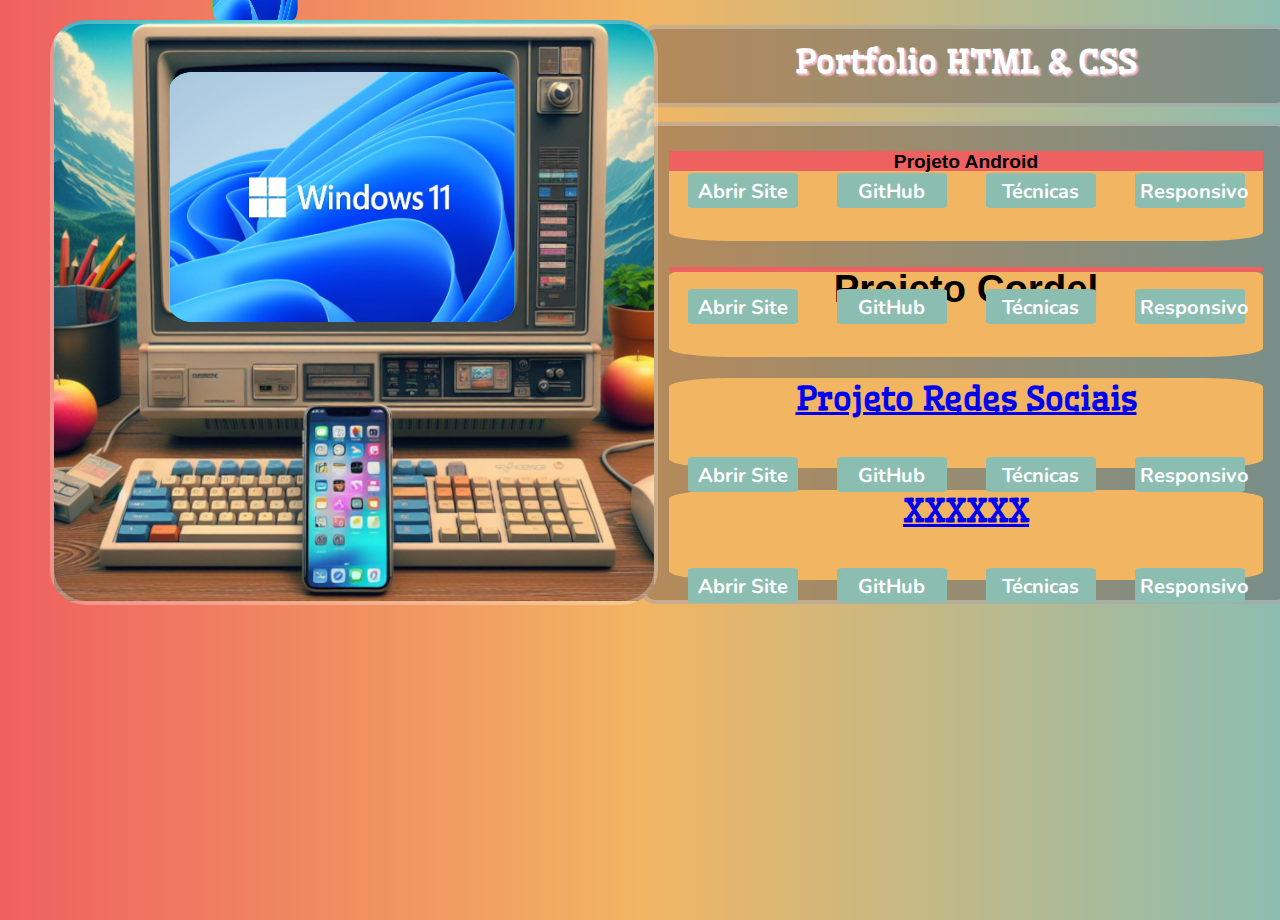
<file: index.html>
<!DOCTYPE html>
<html lang="pt-br">

<head>
    <meta charset="UTF-8">
    <meta name="viewport" content="width=device-width, initial-scale=1.0">
    <title>Portfolio HTML & CSS</title>
    <link rel="stylesheet" href="portfolio.css">
</head>

<body>
    <container>
        <header>
            <h1>
                Portfolio
                HTML & CSS
            </h1>
        </header>
        <main>
            <container id="tex">
                <div id="and">
                    <a href="android.html" target="pc">
                        <h1>Projeto Android</h1>
                    </a>
                    <p>Abrir Site</p>
                    <p>GitHub</p>
                    <p>Técnicas</p>
                    <p>Responsivo</p>

                </div>
                <div id="cord">
                    <a href="android.html" target="pc">
                        <h1>Projeto Cordel</h1>
                    </a>
                    <p>Abrir Site</p>
                    <p>GitHub</p>
                    <p>Técnicas</p>
                    <p>Responsivo</p>
                </div>

                <div id="soc">
                    <a href="android.html" target="pc">
                        <h1>Projeto Redes Sociais</h1>
                    </a>
                    <p>Abrir Site</p>
                    <p>GitHub</p>
                    <p>Técnicas</p>
                    <p>Responsivo</p>
                </div>
                <div id="cons">
                    <a href="android.html" target="pc">
                        <h1>XXXXXX</h1>
                    </a>
                    <p>Abrir Site</p>
                    <p>GitHub</p>
                    <p>Técnicas</p>
                    <p>Responsivo</p>
                </div>
            </container>
            <section id="pc">
                <iframe id="pc" name="pc" type="text/html" width="350" height="260" src="tela-inicial.html"
                    frameborder="0" allowfullscreen></iframe>
            </section>
            <section id="iph">
                <iframe id="iph" name="iph" type="text/html" width="10px" height="50px" src="tela-inicial.html"
                    frameborder="0" allowfullscreen></iframe>
            </section>



    </container>
    </main>
</body>

</html>
</file>
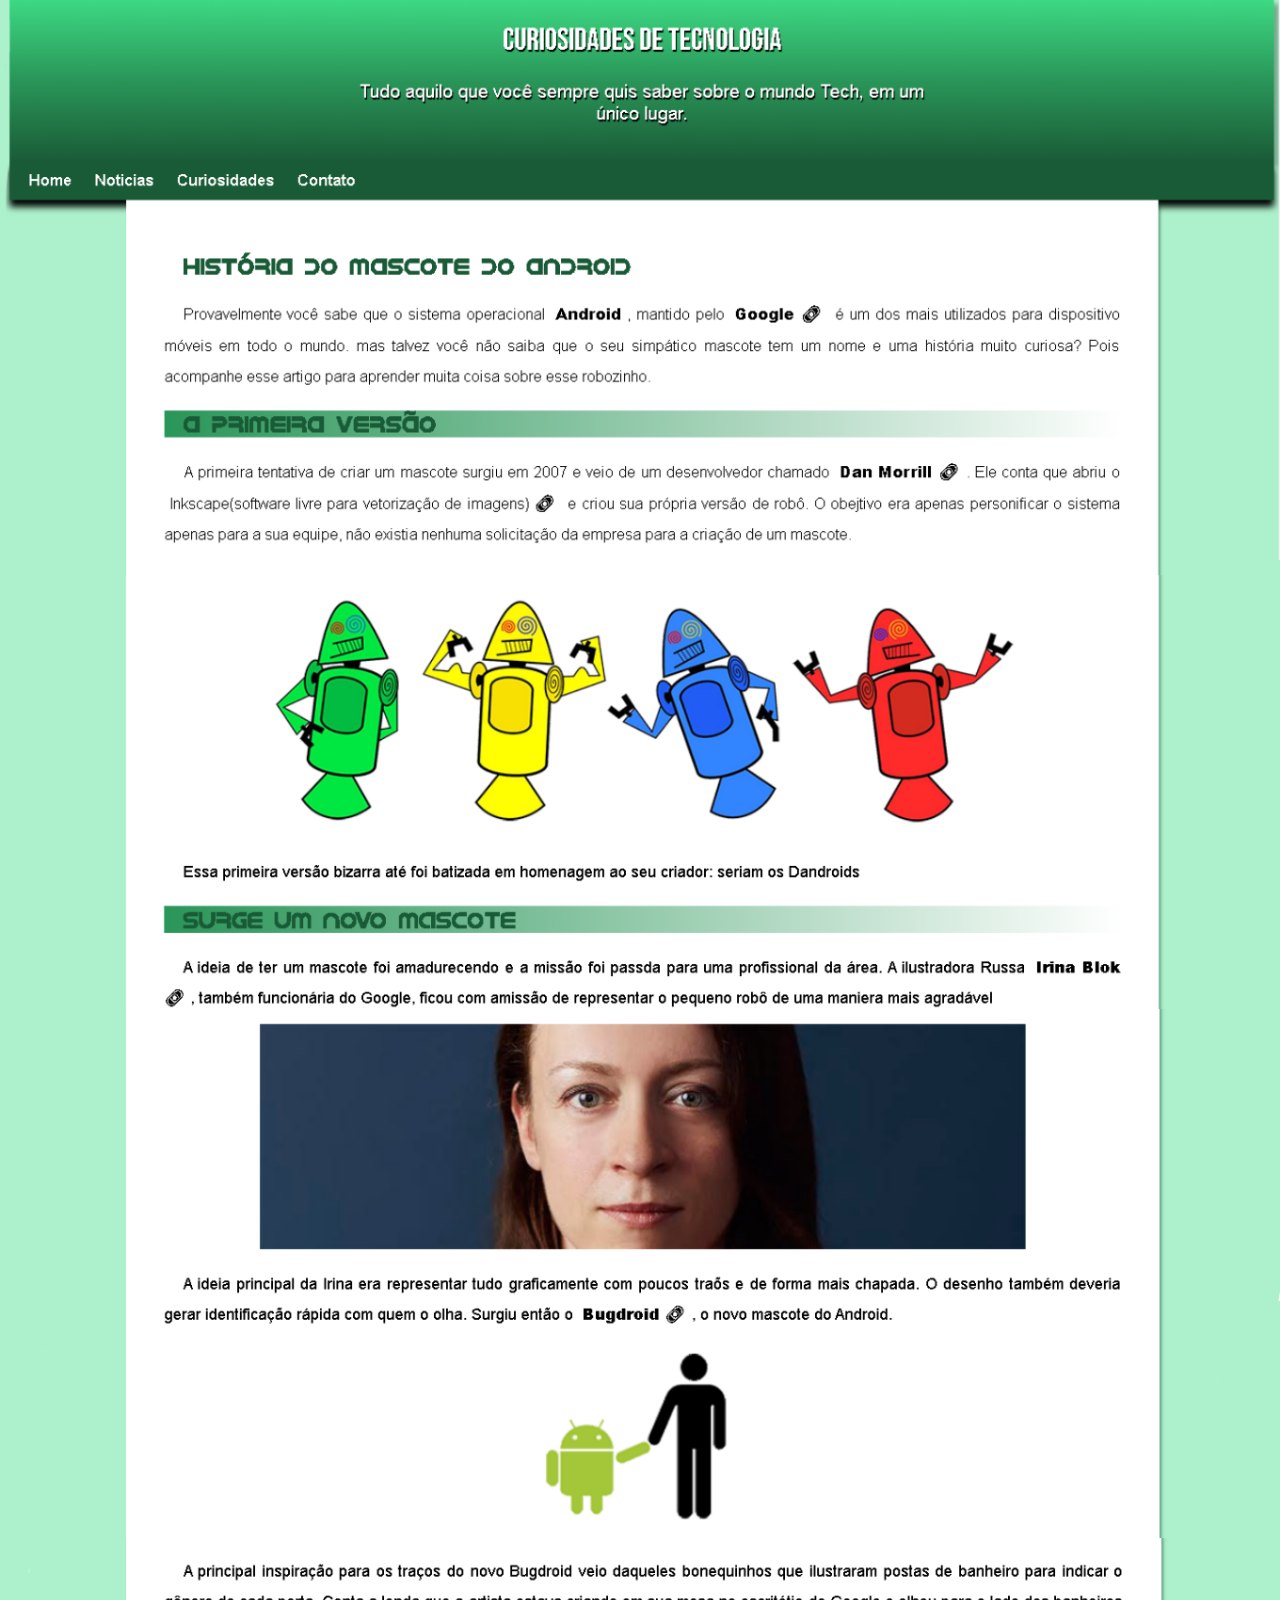
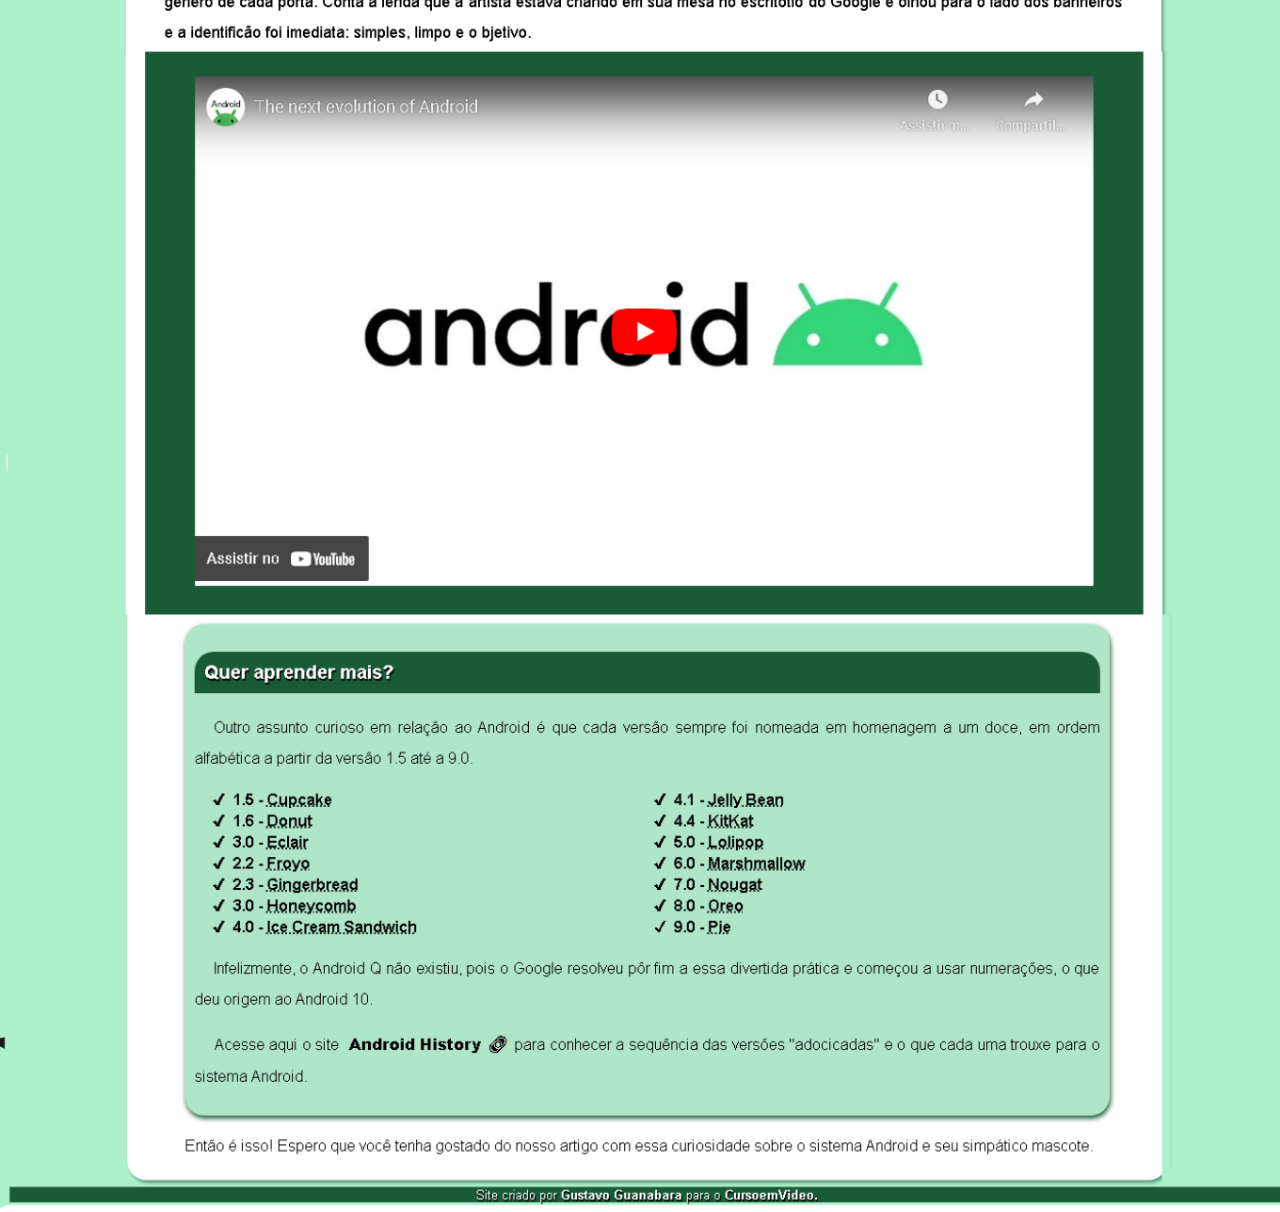
<file: android.html>
<!DOCTYPE html>
<html lang="pt-br">
<head>
    <meta charset="UTF-8">
    <meta name="viewport" content="width=device-width, initial-scale=1.0">
    <title>Document</title>
    <style>
        *{
            margin: 0px;
            padding: 0px;
            font-family: Arial, Helvetica, sans-serif;
        }
        ::-webkit-scrollbar{
            width: 0px;
            height: 0px;
        }

        img{
            width: 100vw;
        }

        a{
            display: block;
            padding: 10px;
            text-align: center;
            margin-top: 0px;
            width: 100%;
            height: 100%;
            text-decoration: none;
            background-color: rgb(224, 15, 32);
            color: aliceblue;
            font-weight: bolder;
        }


    </style>
</head>
<body>
    <img src="imagens/android.png" alt=android>
</body>
</html>
</file>
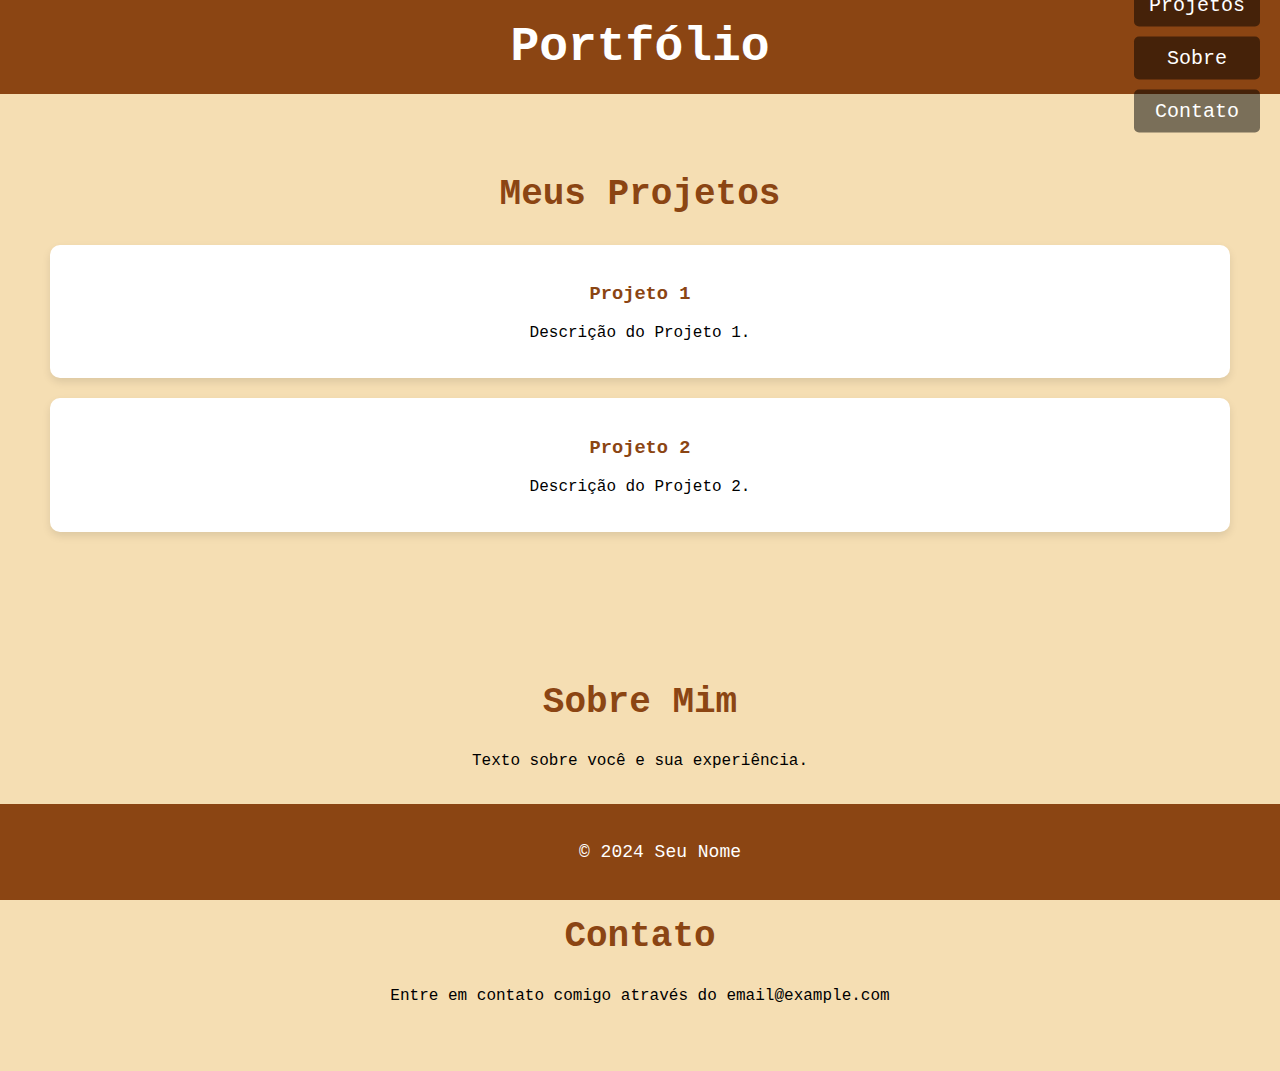
<file: chat gpt.html>
<!DOCTYPE html>
<html lang="pt-br">
<head>
    <meta charset="UTF-8">
    <meta name="viewport" content="width=device-width, initial-scale=1.0">
    <title>Portfólio</title>
    <link rel="stylesheet" href="chat.css">
</head>
<body>
    <header>
        <h1>Portfólio</h1>
        <nav>
            <ul>
                <li><a href="#projetos">Projetos</a></li>
                <li><a href="#sobre">Sobre</a></li>
                <li><a href="#contato">Contato</a></li>
            </ul>
        </nav>
    </header>

    <section id="projetos">
        <h2>Meus Projetos</h2>
        <div class="projeto">
            <h3>Projeto 1</h3>
            <p>Descrição do Projeto 1.</p>
        </div>
        <div class="projeto">
            <h3>Projeto 2</h3>
            <p>Descrição do Projeto 2.</p>
        </div>
        <!-- Adicione mais projetos conforme necessário -->
    </section>

    <section id="sobre">
        <h2>Sobre Mim</h2>
        <p>Texto sobre você e sua experiência.</p>
    </section>

    <section id="contato">
        <h2>Contato</h2>
        <p>Entre em contato comigo através do email@example.com</p>
    </section>

    <footer>
        <p>&copy; 2024 Seu Nome</p>
    </footer>
</body>
</html>
</file>
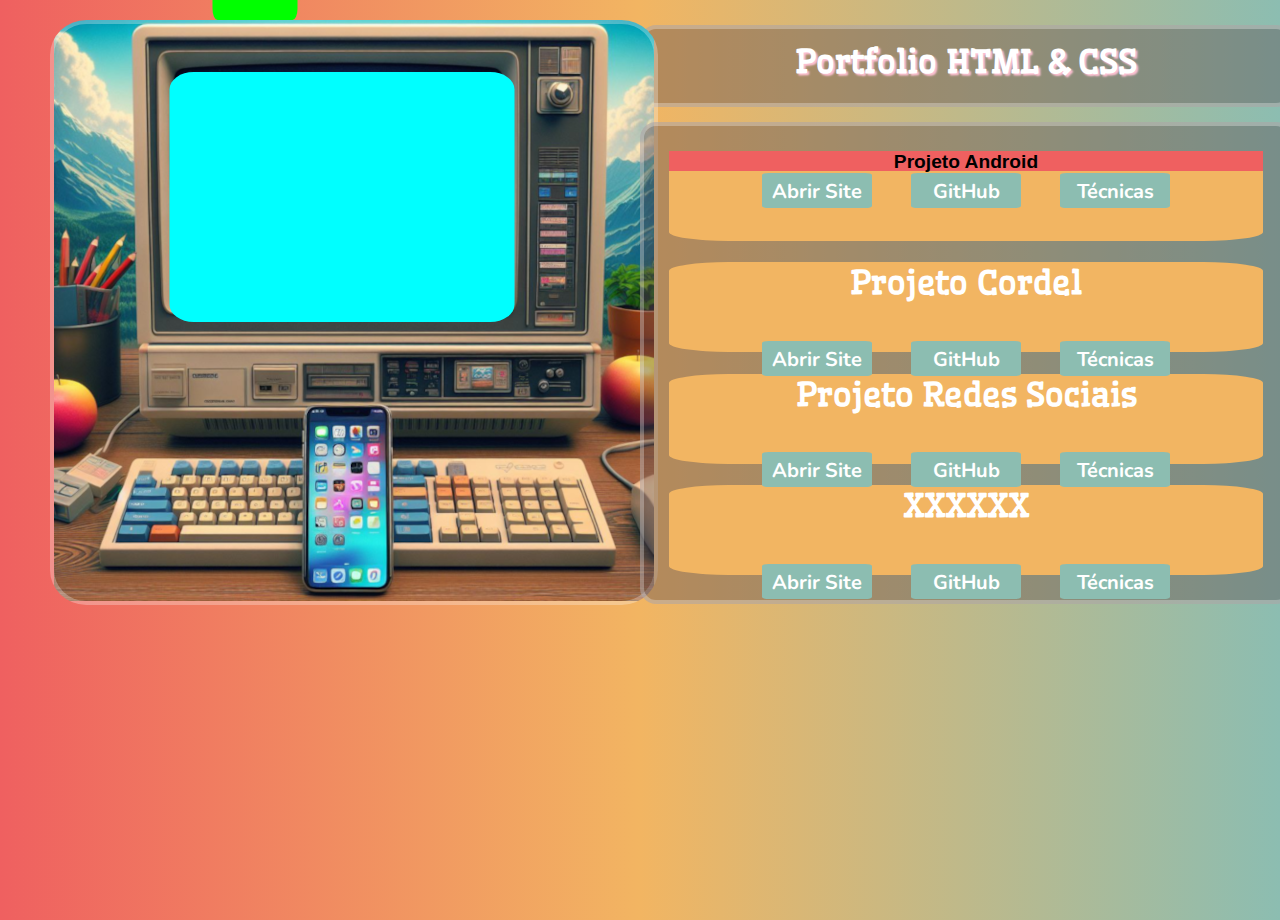
<file: portfolio.html>
<!DOCTYPE html>
<html lang="pt-br">

<head>
    <meta charset="UTF-8">
    <meta name="viewport" content="width=device-width, initial-scale=1.0">
    <title>Portfolio HTML & CSS</title>
    <link rel="stylesheet" href="portfolio.css">
</head>

<body>
    <container>
        <header>
            <h1>
                Portfolio
                HTML & CSS
            </h1>
        </header>
        <main>
            <section id="pc">
                <iframe id="pc" name="pc" type="text/html" width="350" height="260"
                    src="https://www.youtube.com/embed/DP9geaeu10o?autoplay=1&loop=1&playlist=DP9geaeu10o"
                    frameborder="0" allowfullscreen></iframe>
            </section>
            <section id="iph">
                <iframe id="iph" name="iph" type="text/html" width="10px" height="50px"
                    src="https://www.youtube.com/embed/DP9geaeu10o?autoplay=1&loop=1&playlist=DP9geaeu10o"
                    frameborder="0" allowfullscreen></iframe>
            </section>
            <container id="tex">
                <div id="and">
                    <a href="#" target="pc"><h1>Projeto Android</h1></a>
                    <p>Abrir Site</p>
                    <p>GitHub</p>
                    <p>Técnicas</p>
                </div>
                <div id="cord">
                    <h1>Projeto Cordel</h1>
                    <p>Abrir Site</p>
                    <p>GitHub</p>
                    <p>Técnicas</p>
                </div>

                <div>
                    <h1>Projeto Redes Sociais</h1>
                    <p>Abrir Site</p>
                    <p>GitHub</p>
                    <p>Técnicas</p>
                </div>
                <div>
                    <h1>XXXXXX</h1>
                    <p>Abrir Site</p>
                    <p>GitHub</p>
                    <p>Técnicas</p>
                </div>
            </container>


    </container>
    </main>
</body>

</html>
</file>
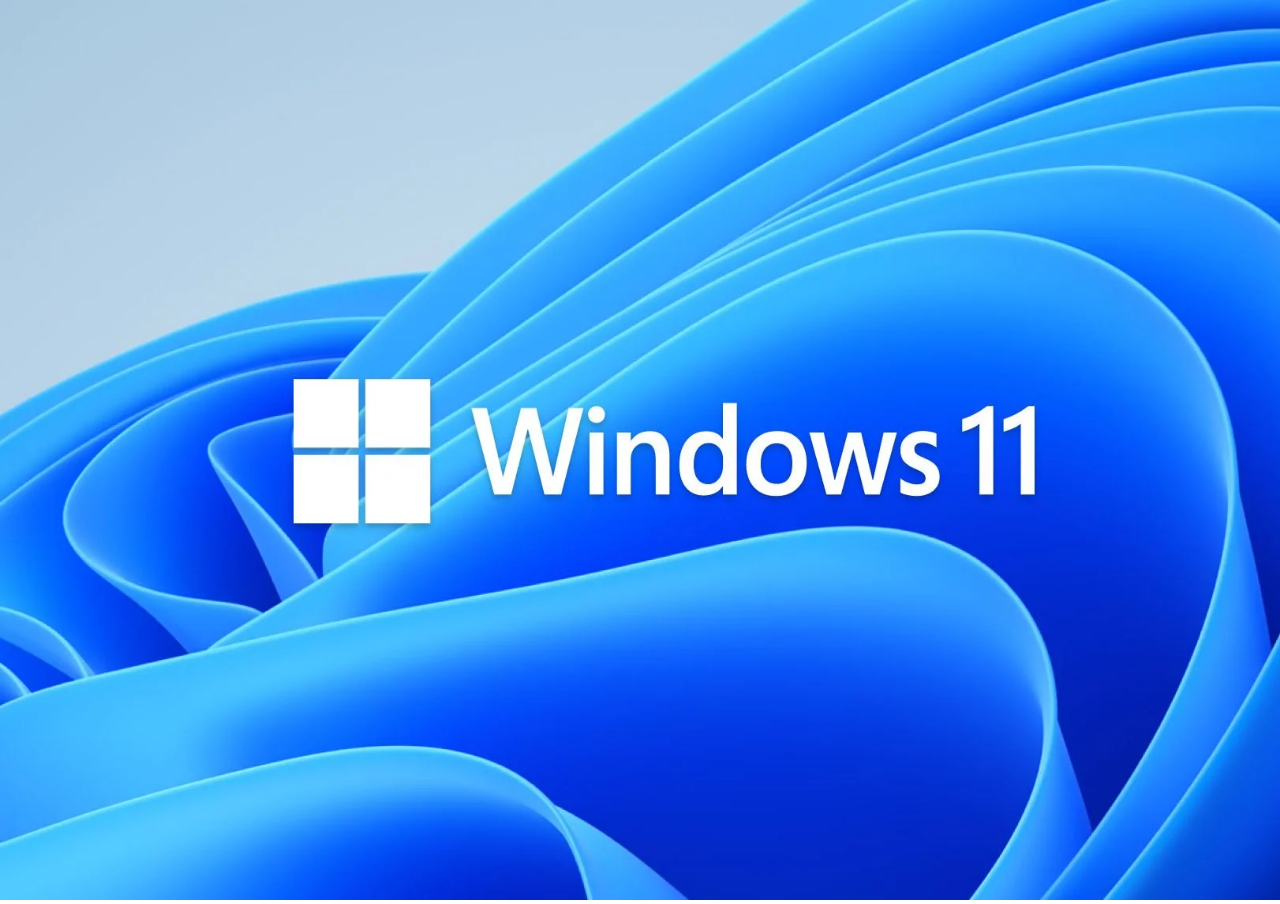
<file: tela-inicial.html>
<!DOCTYPE html>
<html lang="pt-br">
<head>
    <meta charset="UTF-8">
    <meta name="viewport" content="width=device-width, initial-scale=1.0">
    <title>Chuvisco</title>
    <style>
        *{
            margin: 0px;
            padding: 0px;
            font-family: Arial, Helvetica, sans-serif;
        }
        ::-webkit-scrollbar{
            width: 0px;
            height: 0px;
        }

        img{
            width: 100vw;
            height: 100vh;
        }
    </style>
</head>
<body>
    <img src="imagens/Windows-11-Hero-e1624551974754.webp" alt="inicio">
 <a href="imagens/Windows-11-Hero-e1624551974754.webp"></a>
</body>
</html>
</file>
<file: portfolio.css>
@charset "UTF-8";
@import url('https://fonts.googleapis.com/css2?family=Love+Ya+Like+A+Sister&family=Passions+Conflict&display=swap');

@import url('https://fonts.googleapis.com/css2?family=Wellfleet&display=swap');
@import url('https://fonts.googleapis.com/css2?family=Nunito:ital,wght@0,200..1000;1,200..1000&display=swap');

:root{

--1color: #5b4b50; 
--2color: #8cbdb1; 
--3color:#f2ebbf; 
--4color: #f2b562; 
--5color: #ef6060; 
}

body{    
    height:600px;
    width:auto;
    margin:0px;
    padding: 0px;
    overflow: hidden;
    background-image:linear-gradient(to right,var(--5color),var(--4color),var(--2color));
}

main{
    height: 100vh;
    width: 100vw;
    position:relative;
    top:20px;
}


header{
    position: absolute;
    background-color: #5b4b5067;
    top: 25px;
    left: 50%;
    height: 50px;
    width: 620px;
    border-radius: 16px;
    border: 4px solid #fcfbfb4b;
    padding: 12px;
    font: normal bolder 1em "Wellfleet";
    text-align: center;
   
}
    header>h1{
        color: white;
        text-shadow:2px 2px 2px #ffc1d4;
       margin:0px;
       
    }

section#pc{
    position: absolute;
    background-color: #ef6060;
    margin: 0px;
    top: 0px;
    left: 0%;
    height: 577px;
    width:600px;
    transform: translate(50px,0px);
    border-radius: 6%;
    border: 4px solid #fcfbfb4b;
    background: url("imagens/pc-iphone600.png") no-repeat bottom center;
} 
iframe#pc{
    background-color: aqua;
    display: inline-block;
    position: absolute;
    top:30%;
    left: 48%;
    transform: translate(-50%,-50%);
    height: 250px;
    width:345px;
    border-radius:7%;
}

iframe#iph{
    display: inline;
    background-color: lime;
    top:7px;
    left: 52%;
    transform: translate(250%,-100%);
    height: 188px;
    width:85px;
    border-radius:6%;
}
#tex{
    position: absolute;
    background-color: #5b4b5067;
    top: 102px;
    left: 50%;
    height: 450px;
    width: 620px;
    border-radius: 16px;
    border: 4px solid #fcfbfb4b;
    padding: 12px;
    font: normal bolder 1em "Wellfleet";
    text-align: center;
}
div{
    background-color: var(--4color);
    margin-top: 0px;
    margin: 13px;
    left:50%;
    height: 90px;
    text-align:center;
    border-radius: 10%;
    color: white;
    font: normal larger 1em Nunito;
}

#and{}

#and h1{
    background-color:var(--5color);
    font: normal bolder 1em arial;
    top:0%;
    margin: 0px;
    height: 20px;
    padding: 0px;
}

div>p{
    background-color: var(--2color);
    display: inline-block;
    height: 25px;
    width: 100px;
    margin: 17px;
    padding: 5px;
    border-radius: 6%;
    font: normal bold 15pt Nunito;
}

#and a, #cord a{
    display:block;
    background-color: #ef6060;
    color: black;
    font:normal lighter 1.2em arial;
    margin: 0px;
    height: 5px;
    border-radius: 6%;
    text-decoration: none;
}
 #and>a:hover{
    border: 1px solid var(--5color);
    transform: translate(-3px,-3px);
    box-shadow: 3px 3px 5px #00000081;
    transition: transform .2s, border 0.3s;
 }
</file>
<file: chat.css>
body {
    font-family: 'Courier New', Courier, monospace;
    background-color: #f5deb3; /* Papel kraft */
    margin: 0;
    padding: 0;
}

header {
    background-color: #8b4513; /* Marrom escuro */
    padding: 20px;
    text-align: center;
    position: relative; /* Adicionado */
}

header h1 {
    margin: 0;
    font-size: 48px;
    color: #fff; /* Branco */
}

nav ul {
    list-style-type: none;
    padding: 0;
    position: absolute; /* Adicionado */
    top: 50%; /* Adicionado */
    transform: translateY(-50%); /* Adicionado */
    right: 20px; /* Adicionado */
}

nav ul li {
    display: block; /* Alterado */
    margin-bottom: 10px; /* Adicionado */
}

nav ul li a {
    text-decoration: none;
    color: #fff; /* Branco */
    font-size: 20px;
    padding: 10px 15px;
    border-radius: 5px;
    background-color: rgba(0, 0, 0, 0.5); /* Adicionado */
    transition: background-color 0.3s ease;
    display: block; /* Alterado */
}

nav ul li a:hover {
    background-color: #a0522d; /* Marrom mais claro */
}

section {
    padding: 50px;
    text-align: center;
}

section h2 {
    color: #8b4513; /* Marrom escuro */
    font-size: 36px;
}

.projeto {
    background-color: #fff;
    padding: 20px;
    margin-bottom: 20px;
    border-radius: 10px;
    box-shadow: 0 4px 8px rgba(0, 0, 0, 0.1);
    transition: transform 0.3s ease;
}

.projeto:hover {
    transform: translateY(-5px);
}

.projeto h3 {
    color: #8b4513; /* Marrom escuro */
}

footer {
    background-color: #8b4513; /* Marrom escuro */
    color: #fff; /* Branco */
    text-align: center;
    padding: 20px;
    position: fixed;
    bottom: 0;
    width: 100%;
    font-size: 18px;
}
</file>
